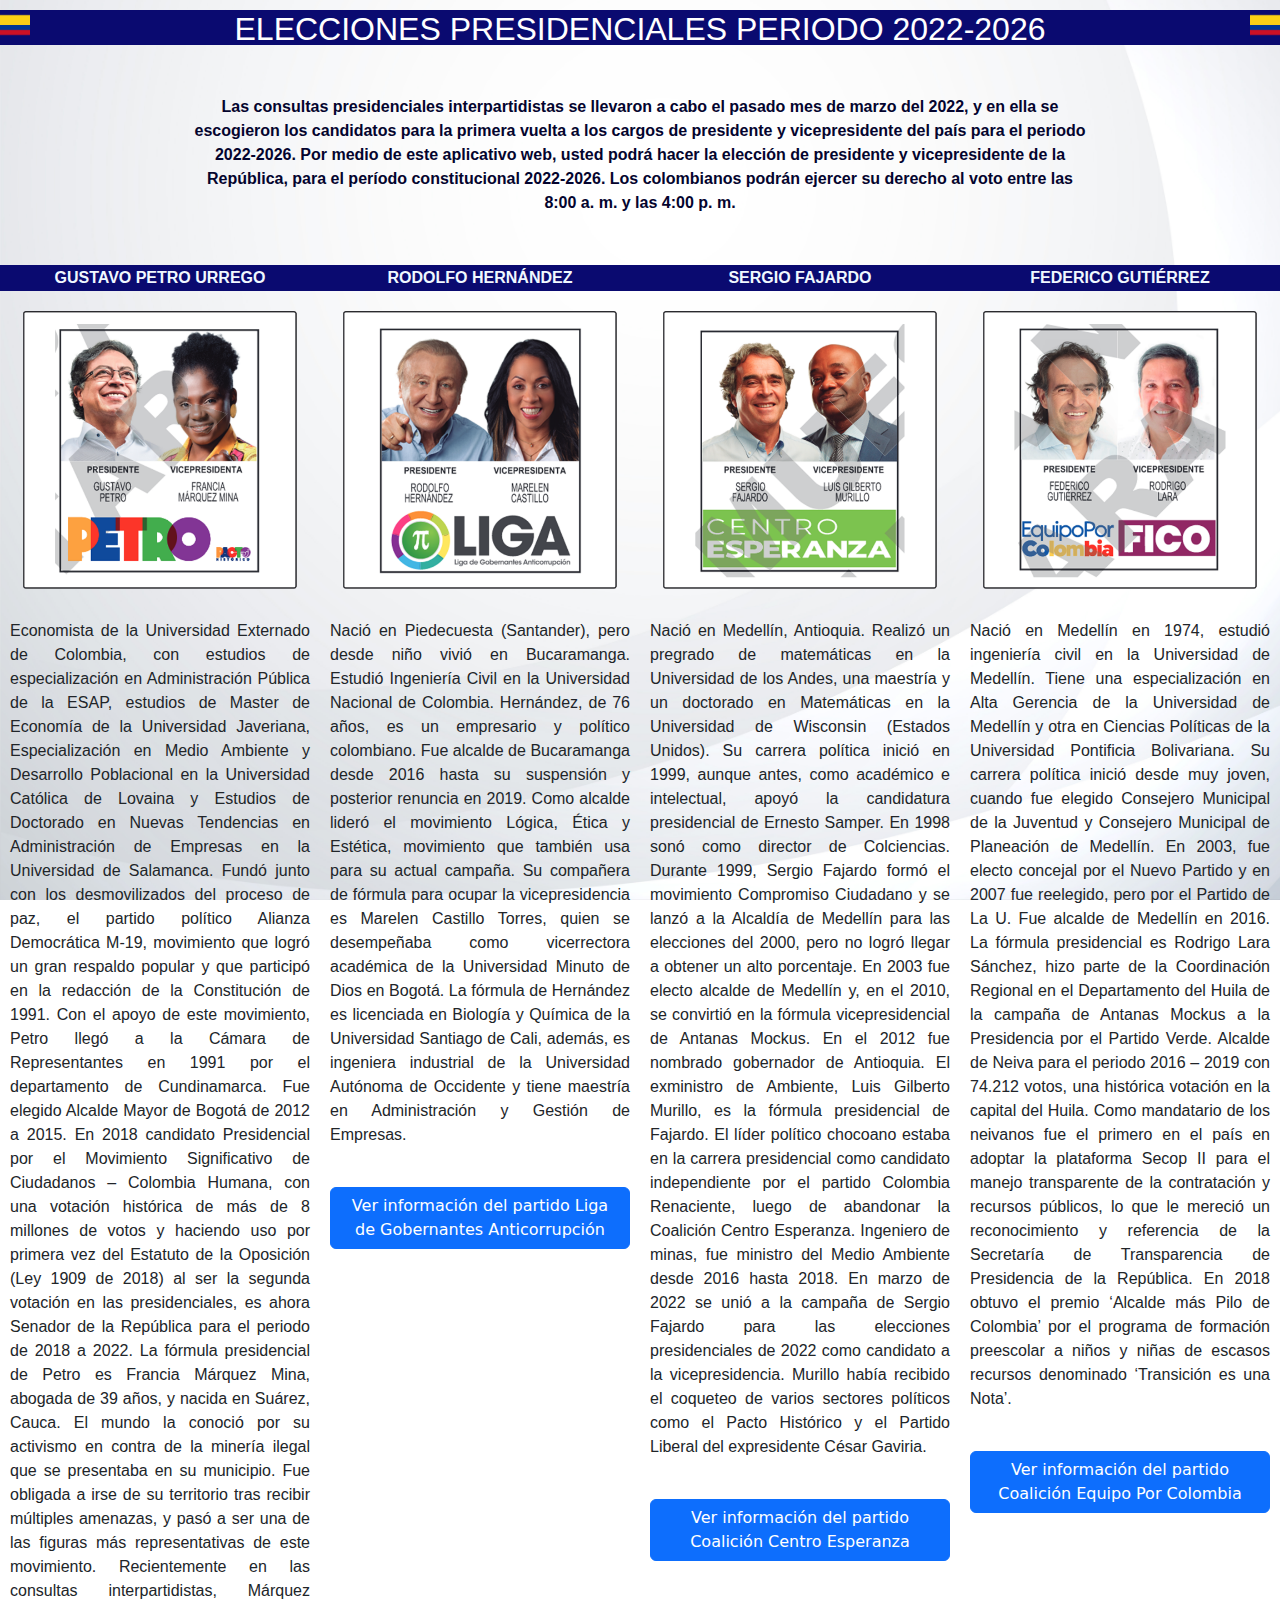
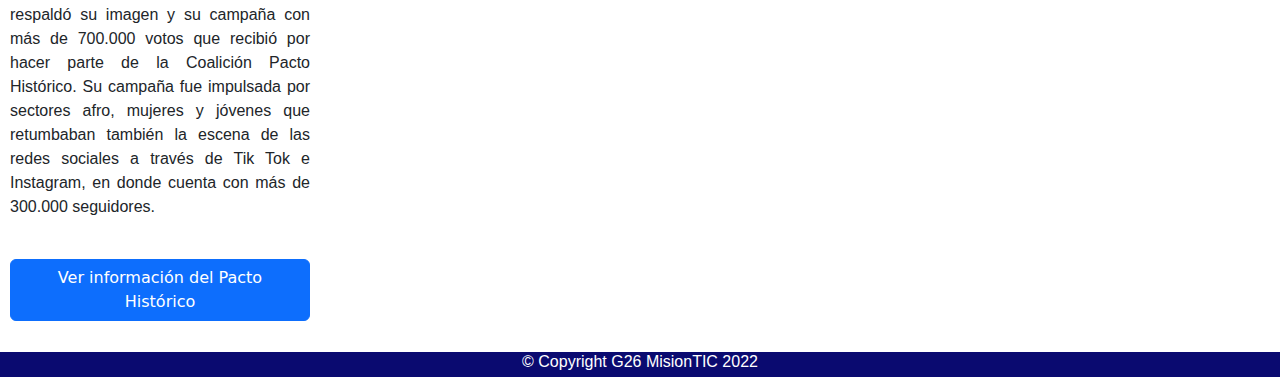
<file: index.html>
<!DOCTYPE html>
<html>

<head>
    <title> VotApp 1.0</title>
    <meta charset="utf-8">
    <link rel="stylesheet" href="bootstrap-5.2.1/dist/css/bootstrap.min.css">
    <link rel="stylesheet" href=" css/estilo2.css">
    

</head>

<body id="fondo" background="img/fondo.jpg">
    
    <div id="titulo">

        <img id="bandera" src="img/banderita.png"> <img id="bandera2" src="img/banderita.png"> 
        <h1 style="color: white">ELECCIONES PRESIDENCIALES PERIODO 2022-2026</h1>        
    
    </div><br>

    <div id="contenido">

        <p>

            <center>
                <b> Las consultas presidenciales interpartidistas se llevaron a cabo el pasado mes de marzo del
                    2022, y en ella se escogieron los candidatos para la primera vuelta a los cargos de presidente y
                    vicepresidente del país para el periodo 2022-2026. Por medio de este aplicativo web, usted podrá
                    hacer la elección de presidente y vicepresidente de la República, para el período constitucional
                    2022-2026. Los colombianos podrán ejercer su derecho al voto entre las 8:00 a. m. y las 4:00 p.
                    m.</b>

            </center>
        </p><br>

    </div>

    
    <center><table class="table-responsive"></center>

        <tbody>

            <tr id="nombres">
                <th>GUSTAVO PETRO URREGO</th>
                <th>RODOLFO HERNÁNDEZ</th>
                <th>SERGIO FAJARDO</th>
                <th>FEDERICO GUTIÉRREZ</th>
            </tr>
        

        
            
            <tr>
                <td><img src="img/GustavoPetro.jpg" class="estiloImg"></td>
                <td><img src="img/RodolfoH.png" class="estiloImg"></td>
                <td><img src="img/SergioF.png" class="estiloImg"></td>
                <td><img src="img/FicoG.png" class="estiloImg"></td>
              
            </tr>

            <tr>
                <td width="50%">
                    
                    
                    <p>

                        Economista de la Universidad Externado de Colombia, con estudios de especialización en
                        Administración Pública de la ESAP, estudios de Master de Economía de la Universidad Javeriana,
                        Especialización en Medio Ambiente y Desarrollo Poblacional en la Universidad Católica de Lovaina y
                        Estudios de Doctorado en Nuevas Tendencias en Administración de Empresas en la Universidad de
                        Salamanca. Fundó junto con los desmovilizados del proceso de paz, el partido político Alianza
                        Democrática M-19, movimiento que logró un gran respaldo popular y que participó en la redacción de
                        la Constitución de 1991. Con el apoyo de este movimiento, Petro llegó a la Cámara de Representantes
                        en 1991 por el departamento de Cundinamarca. Fue elegido Alcalde Mayor de Bogotá de 2012 a 2015. En
                        2018 candidato Presidencial por el Movimiento Significativo de Ciudadanos – Colombia Humana, con una
                        votación histórica de más de 8 millones de votos y haciendo uso por primera vez del Estatuto de la
                        Oposición (Ley 1909 de 2018) al ser la segunda votación en las presidenciales, es ahora Senador de
                        la República para el periodo de 2018 a 2022.
                        La fórmula presidencial de Petro es Francia Márquez Mina, abogada de 39 años, y nacida en Suárez,
                        Cauca. El mundo la conoció por su activismo en contra de la minería ilegal que se presentaba en su
                        municipio. Fue obligada a irse de su territorio tras recibir múltiples amenazas, y pasó a ser una de
                        las figuras más representativas de este movimiento. Recientemente en las consultas interpartidistas,
                        Márquez respaldó su imagen y su campaña con más de 700.000 votos que recibió por hacer parte de la
                        Coalición Pacto Histórico. Su campaña fue impulsada por sectores afro, mujeres y jóvenes que
                        retumbaban también la escena de las redes sociales a través de Tik Tok e Instagram, en donde cuenta
                        con más de 300.000 seguidores.<br><br>
                        <center><a class="btn btn-primary" href= petro.html role="button">Ver información del Pacto Histórico</a></center>

                    </p>
                </td>

                <td width="50%">
                    
                    <p>

                        Nació en Piedecuesta (Santander), pero desde niño vivió en Bucaramanga. Estudió Ingeniería Civil en
                        la Universidad Nacional de Colombia. Hernández, de 76 años, es un empresario y político colombiano.
                        Fue alcalde de Bucaramanga desde 2016 hasta su suspensión y posterior renuncia en 2019. Como alcalde
                        lideró el movimiento Lógica, Ética y Estética, movimiento que también usa para su actual campaña.
                        Su compañera de fórmula para ocupar la vicepresidencia es Marelen Castillo Torres, quien se
                        desempeñaba como vicerrectora académica de la Universidad Minuto de Dios en Bogotá. La fórmula de
                        Hernández es licenciada en Biología y Química de la Universidad Santiago de Cali, además, es
                        ingeniera industrial de la Universidad Autónoma de Occidente y tiene maestría en Administración y
                        Gestión de Empresas.<br><br>
                        <center><a class="btn btn-primary" href=indexpartWeb.html role="button">Ver información del partido Liga de Gobernantes Anticorrupción</a></center>
                        
        
                    </p>
                </td>

                <td width="50%">
                    
                    <p>

                        Nació en Medellín, Antioquia. Realizó un pregrado de matemáticas en la Universidad de los Andes, una
                        maestría y un doctorado en Matemáticas en la Universidad de Wisconsin (Estados Unidos). Su carrera
                        política inició en 1999, aunque antes, como académico e intelectual, apoyó la candidatura
                        presidencial de Ernesto Samper. En 1998 sonó como director de Colciencias. Durante 1999, Sergio
                        Fajardo formó el movimiento Compromiso Ciudadano y se lanzó a la Alcaldía de Medellín para las
                        elecciones del 2000, pero no logró llegar a obtener un alto porcentaje. En 2003 fue electo alcalde
                        de Medellín y, en el 2010, se convirtió en la fórmula vicepresidencial de Antanas Mockus. En el 2012
                        fue nombrado gobernador de Antioquia.
                        El exministro de Ambiente, Luis Gilberto Murillo, es la fórmula presidencial de Fajardo. El líder
                        político chocoano estaba en la carrera presidencial como candidato independiente por el partido
                        Colombia Renaciente, luego de abandonar la Coalición Centro Esperanza. Ingeniero de minas, fue
                        ministro del Medio Ambiente desde 2016 hasta 2018. En marzo de 2022 se unió a la campaña de Sergio
                        Fajardo para las elecciones presidenciales de 2022 como candidato a la vicepresidencia. Murillo
                        había recibido el coqueteo de varios sectores políticos como el Pacto Histórico y el Partido Liberal
                        del expresidente César Gaviria.<br><br>
                        <center><a class="btn btn-primary" href= centroesperanza.html role="button">Ver información del partido Coalición Centro Esperanza</a></center>
                                                
                    </p>
                </td>

                <td width="50%">
                    
                    <p>

                        Nació en Medellín en 1974, estudió ingeniería civil en la Universidad de Medellín. Tiene una
                        especialización en Alta Gerencia de la Universidad de Medellín y otra en Ciencias Políticas de la
                        Universidad Pontificia Bolivariana. Su carrera política inició desde muy joven, cuando fue elegido
                        Consejero Municipal de la Juventud y Consejero Municipal de Planeación de Medellín. En 2003, fue
                        electo concejal por el Nuevo Partido y en 2007 fue reelegido, pero por el Partido de La U. Fue
                        alcalde de Medellín en 2016.
                        La fórmula presidencial es Rodrigo Lara Sánchez, hizo parte de la Coordinación Regional en el
                        Departamento del Huila de la campaña de Antanas Mockus a la Presidencia por el Partido Verde.
                        Alcalde de Neiva para el periodo 2016 – 2019 con 74.212 votos, una histórica votación en la capital
                        del Huila. Como mandatario de los neivanos fue el primero en el país en adoptar la plataforma Secop
                        II para el manejo transparente de la contratación y recursos públicos, lo que le mereció un
                        reconocimiento y referencia de la Secretaría de Transparencia de Presidencia de la República. En
                        2018 obtuvo el premio ‘Alcalde más Pilo de Colombia’ por el programa de formación preescolar a niños
                        y niñas de escasos recursos denominado ‘Transición es una Nota’.<br><br>
                        <center><a class="btn btn-primary" href= fico.html role="button">Ver información del partido Coalición Equipo Por Colombia</a></center>
                                                
                    </p>
                </td>

            </tr>

        </tbody>

        

        
    </table>

        
    <div id="pie">
        <h4 style="color:white;"> © Copyright G26 MisionTIC 2022 </h4>
    </div>

</body>

</html>
</file>
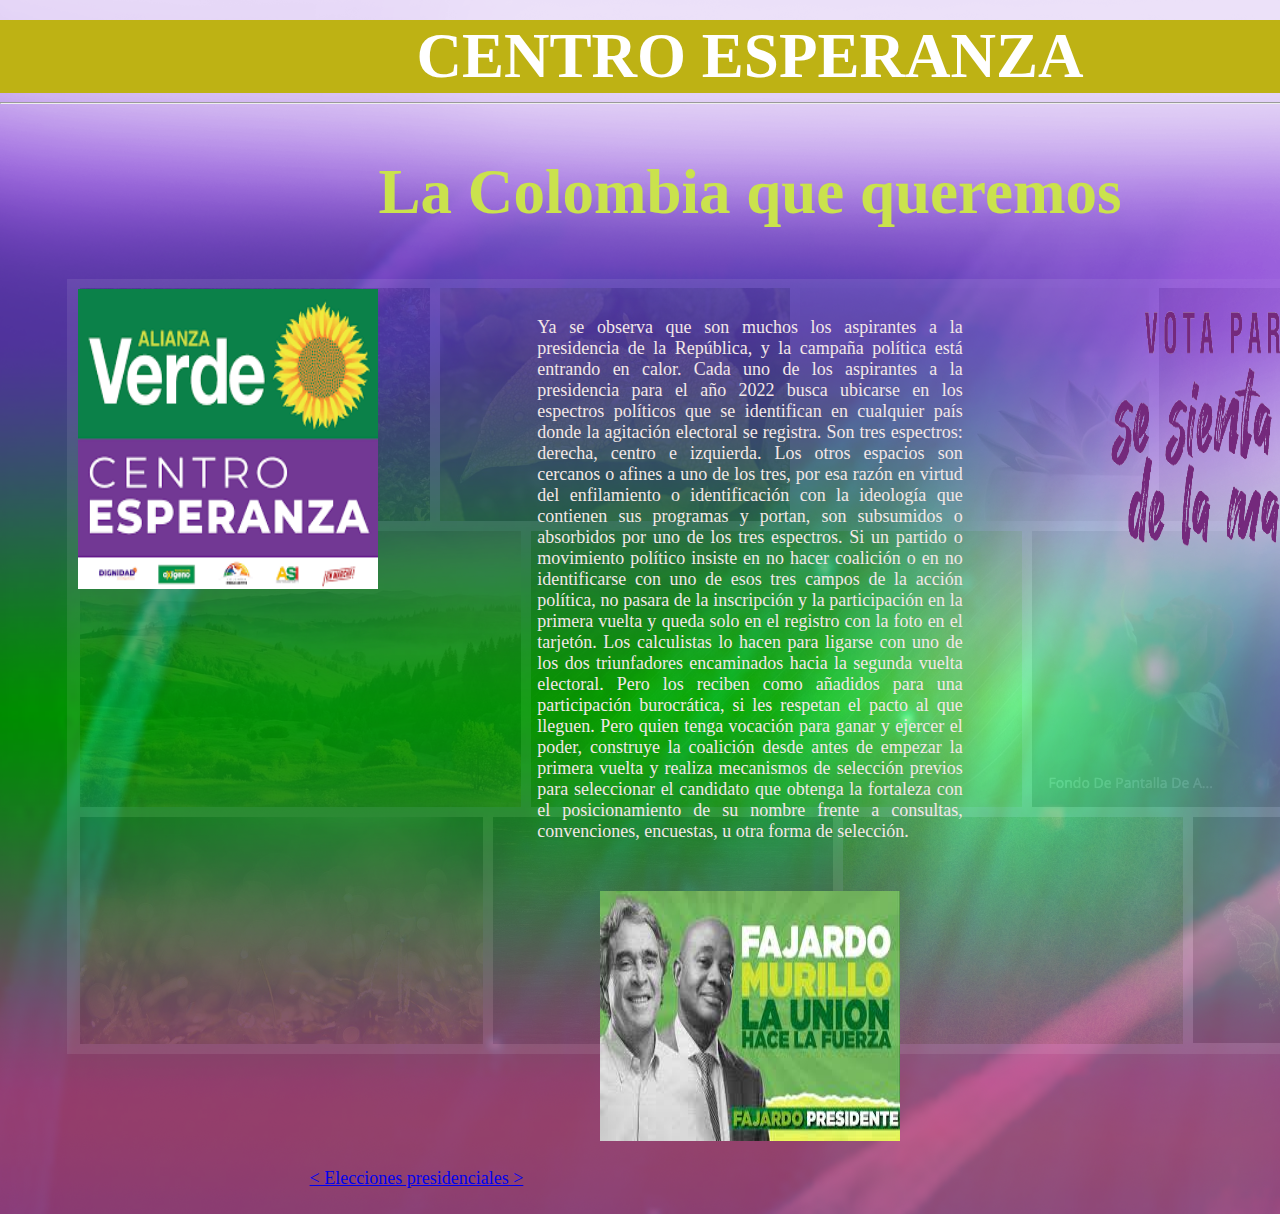
<file: centroesperanza.html>
<!DOCTYPE html>
<html lang="en">

<head>
    <meta charset="UTF-8">
    <meta http-equiv="X-UA-Compatible" content="IE=edge">
    <meta name="viewport" content="width=device-width, initial-scale=1.0">
    <title>centro_esperanza</title>
    <link href="https: //fonts.googleapis.com/css2? family= Montserrat:wght@400;700 & display=swap" rel="stylesheet">
    <link rel="preload" href="css/styleFajardo.css" as="style">
    <link href="css/styleFajardo.css" rel="stylesheet">
</head>

<body>
    <div class="nav-bg ">
        <h1 class="titulo contenedor ">CENTRO ESPERANZA</h1>
    </div>




    <hr>
 <div>
    <h2 class="titulo2">La Colombia que queremos</h2>
   
 </div>
      

<header> <center>
    <table style=border:0cm"3" ; width="90%">
</center>
<thead>
    <th></th>



    <th></th>
    <th></th>


</thead>
<tr>
    <td width="100" align="justify" , style="vertical-align: top">
        <img src="img/descarga.png" width="300" height="300">

    </td>
    <td width="100" align="justify" , style="vertical-align: top">
        <p style="color: #f3e7e7; padding:10px">

            Ya se observa que son muchos los aspirantes a la presidencia de la República,
            y la campaña política está entrando en calor. Cada uno de los aspirantes a la
            presidencia para el año 2022 busca ubicarse en los espectros políticos que se
            identifican en cualquier país donde la agitación electoral se registra. Son tres
            espectros: derecha, centro e izquierda. Los otros espacios son cercanos o afines
            a uno de los tres, por esa razón en virtud del enfilamiento o identificación con la
            ideología que contienen sus programas y portan, son subsumidos o absorbidos
            por uno de los tres espectros. Si un partido o movimiento político insiste en no
            hacer coalición o en no identificarse con uno de esos tres campos de la acción
            política, no pasara de la inscripción y la participación en la primera vuelta y queda
            solo en el registro con la foto en el tarjetón.
            Los calculistas lo hacen para ligarse con uno de los dos triunfadores
            encaminados hacia la segunda vuelta electoral. Pero los reciben como añadidos
            para una participación burocrática, si les respetan el pacto al que lleguen. Pero
            quien tenga vocación para ganar y ejercer el poder, construye la coalición desde
            antes de empezar la primera vuelta y realiza mecanismos de selección previos
            para seleccionar el candidato que obtenga la fortaleza con el posicionamiento de
            su nombre frente a consultas, convenciones, encuestas, u otra forma de
            selección.<br><br>
            <Center><img src="img/formula.jpeg" width="300" height="250"></Center>

        </p>




    </td>

    <td width="100" align="right" , style="vertical-align: top">
        <img src="img/VOTA.png" width="300" height="300">
           
    </td>


</tr>
<tr>
    <td align="right">
        <a href=index.html><  Elecciones presidenciales ></a>
    </td>
</tr>
<tr>

    </td>
</tr>


</table>


</header>

   


</body>

</html>
</file>
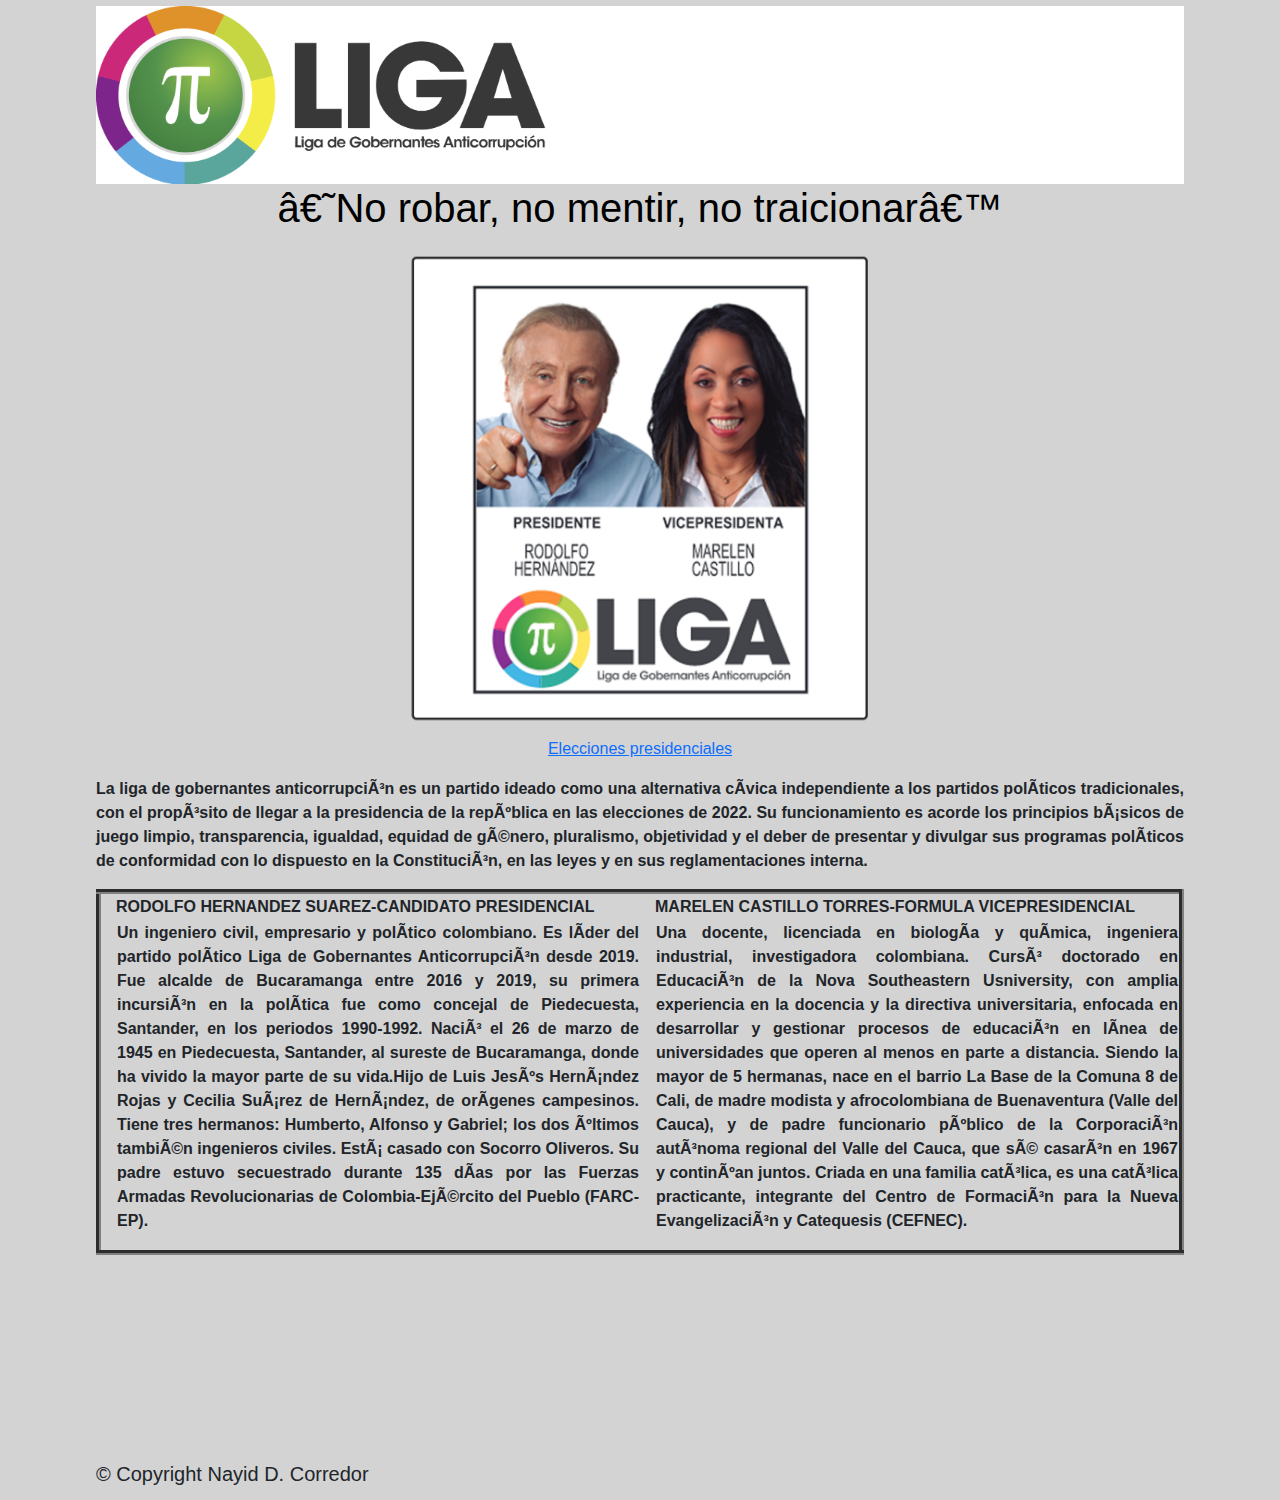
<file: indexpartWeb.html>
<!DOCTYPE html>
<html lang="en">

    <head>
        <title>paginaLigarh</title>
        <meta charset="UFT-8" content="Pagina web patido Liga anticorrupción">
        <link rel="stylesheet" href="css/Stylesprint2.css">
        <link rel="stylesheet" href="bootstrap-5.2.1/dist/css/bootstrap.min.css">

    </head>

    <body id="cuerpo">

        <div id="logo">
            <header>
                <img src="img/ligaAntico.webp" width="450"><br>
            </header>
        </div>

        <h1 style="color: black;" align="center">‘No robar, no mentir, no
            traicionar’
        </h1>

        <div>
            <center> <img src="img/cadPres.webp" width="500"> </center>
        </div>

        <center><a href=index.html >Elecciones presidenciales</a></center>
        <div id="texto">
            <p>
                <aside>
                    <strong>

                        La liga de gobernantes anticorrupción es un partido
                        ideado
                        como
                        una
                        alternativa cívica independiente a los partidos
                        políticos tradicionales, con el
                        propósito de llegar a la presidencia de la república en
                        las
                        elecciones de 2022.
                        Su funcionamiento es acorde los principios básicos de
                        juego
                        limpio,
                        transparencia, igualdad, equidad de género, pluralismo,
                        objetividad
                        y el deber de presentar y divulgar sus programas
                        políticos
                        de
                        conformidad con lo dispuesto en la Constitución, en las
                        leyes y
                        en
                        sus reglamentaciones interna.</strong>
                </p>
            </aside>
        </div>

        <div id="tabla">
            <table border="5">
                <thead>
                    <th style="padding-left: 15px;">RODOLFO HERNANDEZ
                        SUAREZ-CANDIDATO PRESIDENCIAL</th>
                    <th align="center" style="padding-left: 15px;">MARELEN
                        CASTILLO TORRES-FORMULA VICEPRESIDENCIAL</th>
                    <tr>
                        <td width="50%">
                            <strong>
                                <p align="JUSTIFY" style="padding-left: 15px;">
                                    Un ingeniero civil,
                                    empresario y
                                    político colombiano. Es líder del partido
                                    político
                                    Liga de Gobernantes Anticorrupción desde
                                    2019.
                                    Fue
                                    alcalde de Bucaramanga entre 2016 y 2019,
                                    su primera incursión en la política fue como
                                    concejal de Piedecuesta, Santander, en los
                                    periodos
                                    1990-1992.

                                    Nació el 26 de marzo de 1945 en Piedecuesta,
                                    Santander, al sureste de Bucaramanga, donde
                                    ha
                                    vivido la mayor
                                    parte de su vida.Hijo de Luis Jesús
                                    Hernández
                                    Rojas
                                    y Cecilia Suárez de Hernández, de orígenes
                                    campesinos.
                                    Tiene tres hermanos: Humberto, Alfonso y
                                    Gabriel;
                                    los dos últimos también ingenieros civiles.
                                    Está
                                    casado
                                    con Socorro Oliveros. Su padre estuvo
                                    secuestrado
                                    durante 135 días por las Fuerzas Armadas
                                    Revolucionarias
                                    de Colombia-Ejército del Pueblo (FARC-EP).</p></strong>
                        </td>


                        <td width="50%">
                            <strong>
                                <p align="JUSTIFY" style="padding-left: 15px;">
                                    Una docente, licenciada en
                                    biología
                                    y química, ingeniera industrial,
                                    investigadora
                                    colombiana.
                                    Cursó doctorado en Educación de la Nova
                                    Southeastern
                                    Usniversity, con amplia experiencia en la
                                    docencia y la directiva universitaria,
                                    enfocada
                                    en
                                    desarrollar y gestionar procesos de
                                    educación
                                    en línea de universidades que operen al
                                    menos en
                                    parte a distancia.

                                    Siendo la mayor de 5 hermanas, nace en el
                                    barrio
                                    La
                                    Base de la Comuna 8 de Cali, de madre
                                    modista y
                                    afrocolombiana de Buenaventura (Valle del
                                    Cauca), y
                                    de padre funcionario público de la
                                    Corporación
                                    autónoma regional del Valle del Cauca, que
                                    sé
                                    casarón en 1967 y continúan juntos. Criada
                                    en
                                    una
                                    familia
                                    católica, es una católica practicante,
                                    integrante
                                    del Centro de Formación para la Nueva
                                    Evangelización
                                    y Catequesis (CEFNEC).</p></strong>
                        </td>

                    </tr>

                </thead>
            </div>

        </table>
        <div align="center">
            <iframe name="marco" src="https://www.registraduria.gov.co/"
                width="950" height="200"></iframe>
        </div>
        <footer>
            <h5> &#169; Copyright Nayid D. Corredor</h5>
        </footer>
    </body>


</html>
</file>
<file: css/estilo2.css>
#bandera{
    float: left;
    width: 30px;
}

#bandera2{
    float:right;
    width: 30px;
}


#titulo{
    
    background-color:rgb(10, 10, 112);
    font-family:'Franklin Gothic Medium', 'Arial Narrow', Arial, sans-serif;
    text-align:center;
    margin: 10px auto;
    padding: 20px auto;
    height: 35px;
}

#contenido{
    font-family: 'Lucida Sans', 'Lucida Sans Regular', 'Lucida Grande', 'Lucida Sans Unicode', Geneva, Verdana, sans-serif;
    color:rgb(4, 4, 46);
    text-align: justify;
    margin: 10px auto;
    padding: 20px auto;
    width: 70%;
}

table{

    width: 80%;
    
}

table td{
    vertical-align:top;
    text-align:right;
    padding: 10px;
}



p{
    text-align: justify;
    font-family: 'Lucida Sans', 'Lucida Sans Regular', 'Lucida Grande', 'Lucida Sans Unicode', Geneva, Verdana, sans-serif;
}

.estiloImg{
    width: 300px;
    display: block;
    margin: auto;
}


#nombres{

    font-family: 'Lucida Sans', 'Lucida Sans Regular', 'Lucida Grande', 'Lucida Sans Unicode', Geneva, Verdana, sans-serif;
    background-color: rgb(10, 10, 112);
    color: aliceblue;
    text-align: center;
}

h1{ 
    font-family:'Lucida Sans', 'Lucida Sans Regular', 'Lucida Grande', 'Lucida Sans Unicode', Geneva, Verdana, sans-serif;
    font-size:xx-large;
}

h4{
    font-size:medium;
    
}

#fondo{
    background-size:cover;
    background-repeat: no-repeat;
    background-attachment: fixed;
}

#pie{

    background-color:rgb(10, 10, 112);
    font-family:'Franklin Gothic Medium', 'Arial Narrow', Arial, sans-serif;
    text-align:center;
    margin: 5px auto;
    padding: 20px auto;
    height: 25px;

}
</file>
<file: css/styleFajardo.css>
:root {
    --blanco: #ffffff;
    --oscuro: #212121;
    --primario: #cae24d;
    --secundario: #690672;
    --verde: #256e08;
    --amarillo: rgb(190, 178, 20);

}



html {
    font-size: 50.5%;
  
}



body {

    font-size: 18px;
    font-family: 'Montserrat';
    width: 1500px;
    margin: 20px auto;
    background-image: url("../img/verde2.png");
    

}

.titulo {
    text-align: center;
    font-size: 7.8rem;
    color: var(--blanco);
}

.contenedor {
    width: 100rem;
    margin: 0 auto;
 
}

.nav-bg {

    background-color: var(--amarillo);
}

.titulo2 {
    text-align: center;
    font-size: 7.8rem;
    color: var(--primario);

}
</file>
<file: css/Stylesprint2.css>
#logo {
    background-color: white; 
}

#cuerpo {
    width: 85%;
    font-family: Arial, Helvetica, sans-serif;
    margin: 6px auto;
    padding: 9px auto;
    text-align: justify;
    background-color: lightgray;
    
}

#tabla,
th,
td{
    border: dimgray;
    padding: 10px auto;
    border-spacing: 30px;
    margin: 5px;
    display: table-cell;
}
</file>
